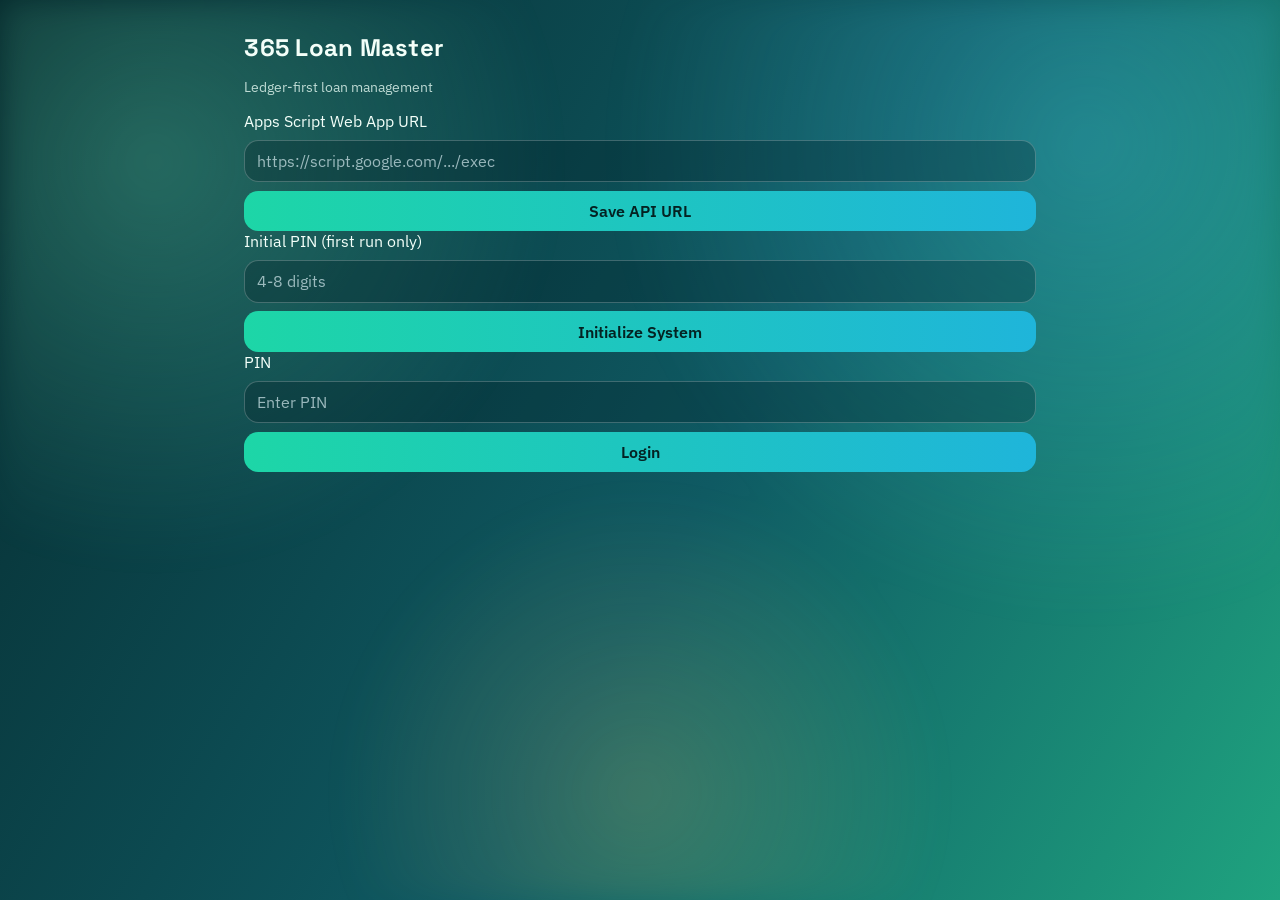
<file: index.html>
﻿<!doctype html>
<html lang="en">
  <head>
    <meta charset="utf-8" />
    <meta http-equiv="refresh" content="0; url=./web/index.html" />
    <title>Redirecting...</title>
  </head>
  <body>
    <p>Open <a href="./web/index.html">Loan Master</a>.</p>
  </body>
</html>
</file>
<file: web/styles.css>
﻿@import url('https://fonts.googleapis.com/css2?family=Space+Grotesk:wght@400;500;600;700&family=IBM+Plex+Sans:wght@400;500;600&display=swap');

:root {
  --bg-a: #062a2d;
  --bg-b: #0f5a63;
  --bg-c: #1fa37f;
  --card: rgba(255, 255, 255, 0.14);
  --card-border: rgba(255, 255, 255, 0.34);
  --text: #f3fff9;
  --muted: rgba(236, 255, 247, 0.78);
  --danger: #ff6b5f;
  --active: #55d3ff;
  --settled: #50de9a;
  --due: #ffcf62;
  --overdue: #ff7e63;
  --radius: 1.1rem;
  --shadow: 0 18px 50px rgba(4, 17, 22, 0.35);
}

* {
  box-sizing: border-box;
}

html,
body {
  margin: 0;
  min-height: 100%;
  max-width: 100%;
  overflow-x: hidden;
}

body {
  font-family: 'IBM Plex Sans', sans-serif;
  color: var(--text);
  background: linear-gradient(120deg, var(--bg-a), var(--bg-b) 55%, var(--bg-c));
  padding: env(safe-area-inset-top) 0 env(safe-area-inset-bottom);
}

h1,
h2,
h3,
h4 {
  font-family: 'Space Grotesk', sans-serif;
  margin: 0 0 0.45rem;
  letter-spacing: 0.01em;
}

.ambient-bg {
  position: fixed;
  inset: 0;
  background:
    radial-gradient(circle at 12% 18%, rgba(120, 255, 204, 0.26), transparent 30%),
    radial-gradient(circle at 85% 16%, rgba(82, 223, 255, 0.26), transparent 36%),
    radial-gradient(circle at 50% 88%, rgba(255, 210, 100, 0.18), transparent 30%);
  filter: blur(16px);
  pointer-events: none;
}

.app-shell {
  position: relative;
  width: 100%;
  max-width: 820px;
  margin: 0 auto;
  padding: 1rem 0.9rem 6.5rem;
}

.panel {
  display: block;
}

.hidden {
  display: none !important;
}

.login-panel {
  margin-top: 1rem;
}

.topbar {
  display: flex;
  justify-content: space-between;
  align-items: center;
  gap: 0.8rem;
  flex-wrap: wrap;
  margin-bottom: 0.8rem;
}

.topbar > div {
  min-width: 0;
  flex: 1 1 12rem;
}

.cards {
  display: grid;
  gap: 0.7rem;
  grid-template-columns: repeat(auto-fit, minmax(140px, 1fr));
  margin-bottom: 0.75rem;
}

.card,
.metric {
  background: var(--card);
  backdrop-filter: blur(12px);
  border: 1px solid var(--card-border);
  border-radius: var(--radius);
  box-shadow: var(--shadow);
  padding: 0.9rem;
  margin-bottom: 0.75rem;
}

.metric p {
  margin: 0;
}

.metric .value {
  font-size: 1.1rem;
  font-weight: 700;
}

.stack {
  display: grid;
  gap: 0.55rem;
}

.stack.compact {
  gap: 0.45rem;
}

.inline {
  display: grid;
  grid-template-columns: 1.15rem minmax(0, 1fr);
  align-items: start;
  gap: 0.55rem;
}

.inline-form {
  display: flex;
  gap: 0.5rem;
  align-items: center;
  flex-wrap: wrap;
}

.actions-grid {
  display: grid;
  grid-template-columns: repeat(3, minmax(0, 1fr));
  gap: 0.45rem;
}

.loan-actions-grid {
  grid-template-columns: repeat(2, minmax(0, 1fr));
}

input,
select,
textarea,
button {
  width: 100%;
  border-radius: 0.9rem;
  border: 1px solid rgba(255, 255, 255, 0.22);
  padding: 0.64rem 0.72rem;
  font: inherit;
  color: var(--text);
  background: rgba(2, 27, 33, 0.28);
}

input[type='checkbox'],
input[type='radio'] {
  width: 1.15rem;
  height: 1.15rem;
  margin: 0;
  padding: 0;
  flex: 0 0 auto;
  accent-color: #45b8ff;
}

input::placeholder,
textarea::placeholder {
  color: rgba(231, 251, 255, 0.64);
}

button {
  cursor: pointer;
  font-weight: 600;
  background: linear-gradient(90deg, #1dd6a7, #1fb5da);
  border: none;
  color: #042222;
}

button.ghost {
  background: rgba(255, 255, 255, 0.14);
  border: 1px solid rgba(255, 255, 255, 0.3);
  color: var(--text);
}

button.danger {
  background: linear-gradient(90deg, #ff8d6f, #ff5f77);
  color: #2a060a;
}

.tab {
  display: none;
  animation: rise 180ms ease;
}

.tab.active {
  display: block;
}

.list {
  display: grid;
  gap: 0.45rem;
}

.list-item {
  border-radius: 0.95rem;
  border: 1px solid rgba(255, 255, 255, 0.25);
  padding: 0.58rem 0.62rem;
  background: rgba(0, 29, 34, 0.32);
  overflow-wrap: anywhere;
  word-break: break-word;
}

.list-item.clickable {
  cursor: pointer;
}

.selected-loan {
  border-color: rgba(120, 230, 255, 0.95);
  box-shadow: 0 0 0 1px rgba(120, 230, 255, 0.45);
}

.selected-label {
  display: inline-block;
  margin-bottom: 0.25rem;
  padding: 0.12rem 0.42rem;
  border-radius: 999px;
  background: rgba(127, 233, 255, 0.24);
  color: #b8f4ff;
  font-size: 0.72rem;
  font-weight: 700;
}

.loan-filters {
  margin-bottom: 0.5rem;
}

.status-pill {
  display: inline-block;
  border-radius: 999px;
  padding: 0.18rem 0.5rem;
  font-size: 0.75rem;
  font-weight: 700;
}

.status-active {
  background: rgba(85, 211, 255, 0.2);
  color: #90eaff;
}

.status-settled {
  background: rgba(80, 222, 154, 0.2);
  color: #87f4be;
}

.status-due-today {
  background: rgba(255, 207, 98, 0.2);
  color: #ffe39b;
}

.status-overdue {
  background: rgba(255, 126, 99, 0.2);
  color: #ffb7a7;
}

.muted,
.status-text {
  color: var(--muted);
  font-size: 0.9rem;
}

.summary-card {
  margin-top: 0.7rem;
  margin-bottom: 0.7rem;
  border-radius: 1rem;
  border: 1px solid #c9efe8;
  background: linear-gradient(180deg, #f7fffc 0%, #ecfbf7 100%);
  color: #15343a;
  padding: 0.85rem;
  box-shadow: 0 10px 24px rgba(0, 0, 0, 0.16);
}

.summary-grid {
  display: grid;
  gap: 0.42rem;
  grid-template-columns: repeat(2, minmax(0, 1fr));
}

.summary-title {
  margin: 0;
  font-size: 1rem;
  font-weight: 700;
  color: #10343a;
  letter-spacing: 0.02em;
}

.summary-subtitle {
  margin: 0.2rem 0 0.65rem;
  color: #3d666d;
  font-size: 0.8rem;
}

.summary-keyline {
  margin: 0 0 0.65rem;
  padding: 0.5rem 0.6rem;
  border-radius: 0.72rem;
  background: #e4f8f2;
  display: grid;
  gap: 0.2rem;
}

.summary-keyline p {
  margin: 0;
  display: flex;
  justify-content: space-between;
  gap: 0.65rem;
}

.summary-keyline p strong {
  font-size: 0.78rem;
  color: #3a666d;
}

.summary-keyline p span {
  font-size: 0.84rem;
  font-weight: 700;
  color: #0f3841;
}

.summary-grid p {
  margin: 0;
  padding: 0.44rem 0.48rem;
  border-radius: 0.62rem;
  border: 1px solid #d8f1eb;
  background: #ffffff;
  display: grid;
  gap: 0.16rem;
}

.summary-grid p strong {
  font-size: 0.72rem;
  letter-spacing: 0.01em;
  text-transform: uppercase;
  color: #56777d;
}

.summary-grid p span {
  font-size: 0.93rem;
  line-height: 1.2;
  color: #12373f;
  font-weight: 700;
}

.summary-footnote {
  margin: 0.62rem 0 0;
  font-size: 0.72rem;
  color: #5a7b80;
  text-align: right;
}

@media (max-width: 420px) {
  .summary-grid {
    grid-template-columns: 1fr 1fr;
    gap: 0.35rem;
  }

  .summary-grid p {
    padding: 0.38rem 0.4rem;
  }

  .summary-grid p span {
    font-size: 0.88rem;
  }
}

.bottom-nav {
  position: fixed;
  bottom: 0;
  left: 0;
  right: 0;
  display: grid;
  grid-template-columns: repeat(5, 1fr);
  gap: 0.3rem;
  padding: 0.42rem 0.55rem calc(env(safe-area-inset-bottom) + 0.48rem);
  background: rgba(0, 18, 23, 0.82);
  backdrop-filter: blur(14px);
  border-top: 1px solid rgba(255, 255, 255, 0.2);
}

.bottom-nav button {
  border-radius: 0.8rem;
  padding: 0.52rem 0.3rem;
  font-size: 0.8rem;
  color: var(--text);
  background: rgba(255, 255, 255, 0.08);
}

.bottom-nav button.active {
  background: linear-gradient(90deg, #16d3a7, #2db8f2);
  color: #032223;
}

.toast {
  position: fixed;
  left: 50%;
  bottom: calc(env(safe-area-inset-bottom) + 4.4rem);
  transform: translateX(-50%);
  min-width: 220px;
  max-width: 88vw;
  padding: 0.7rem 0.9rem;
  border-radius: 0.9rem;
  background: rgba(0, 28, 34, 0.88);
  border: 1px solid rgba(255, 255, 255, 0.2);
  color: var(--text);
  box-shadow: var(--shadow);
  z-index: 99;
}

@keyframes rise {
  from {
    opacity: 0;
    transform: translateY(8px);
  }
  to {
    opacity: 1;
    transform: translateY(0);
  }
}

@media (min-width: 900px) {
  .app-shell {
    padding-bottom: 1rem;
  }

  .bottom-nav {
    position: sticky;
    top: calc(100vh - 4.2rem);
    border-radius: 1rem;
    margin-top: 1rem;
    max-width: 680px;
    left: 50%;
    right: auto;
    transform: translateX(-50%);
  }
}
</file>
